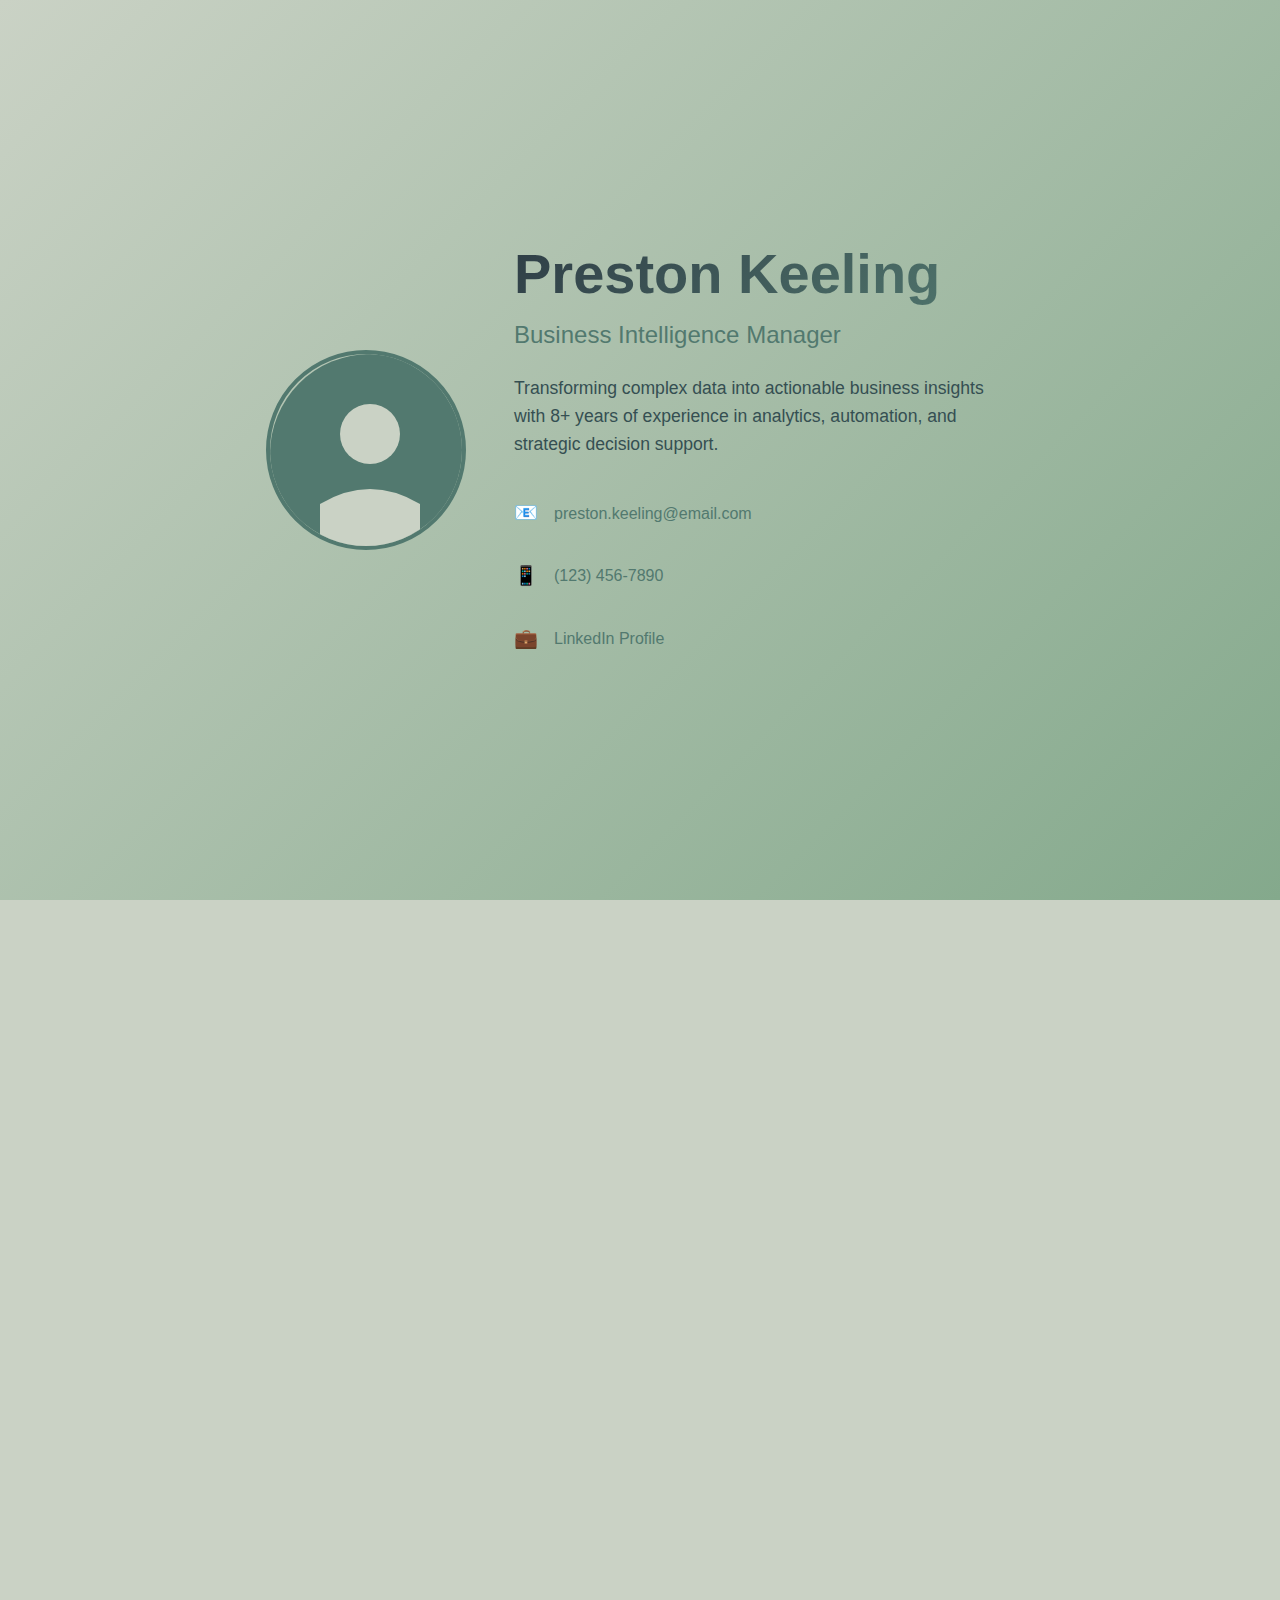
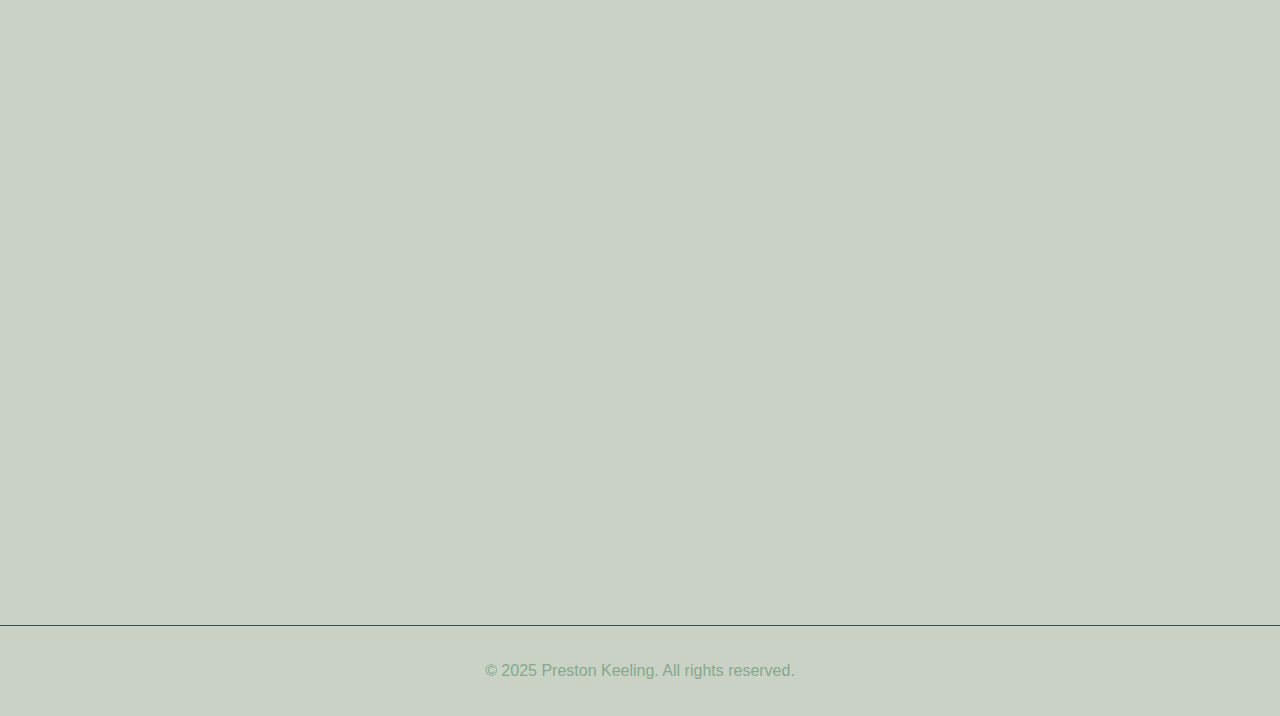
<file: index.html>
<!DOCTYPE html>
<html lang="en">
<head>
    <meta charset="UTF-8">
    <meta name="viewport" content="width=device-width, initial-scale=1.0">
    <title>Preston Keeling - Business Intelligence Manager</title>
    <link rel="stylesheet" href="styles.css">
    <script src="script.js" defer></script>
</head>
<body>
    <!-- FUTURE NAV: Uncomment when adding portfolio pages
    <nav class="main-nav">
        <div class="nav-container">
            <div class="nav-logo">
                <a href="#home">Preston Keeling</a>
            </div>
            <ul class="nav-links">
                <li><a href="#home">Home</a></li>
                <li><a href="#about">About</a></li>
                <li><a href="#experience">Experience</a></li>
                <li><a href="#skills">Skills</a></li>
                <li><a href="#projects">Projects</a></li>
                <li><a href="#contact">Contact</a></li>
            </ul>
            <div class="nav-toggle">
                <span></span>
                <span></span>
                <span></span>
            </div>
        </div>
    </nav>
    -->

    <!-- Header Section -->
    <header id="home" class="hero-section">
        <div class="container">
            <div class="hero-content">
                <div class="hero-image">
                    <!-- Professional headshot placeholder -->
                    <div class="headshot-placeholder">
                        <svg width="200" height="200" viewBox="0 0 200 200" fill="none" xmlns="http://www.w3.org/2000/svg">
                            <circle cx="100" cy="100" r="100" fill="var(--accent-color)"/>
                            <circle cx="100" cy="80" r="30" fill="var(--background-color)"/>
                            <path d="M50 150 Q100 120 150 150 L150 200 L50 200 Z" fill="var(--background-color)"/>
                        </svg>
                    </div>
                </div>
                <div class="hero-text">
                    <h1 class="hero-title">Preston Keeling</h1>
                    <h2 class="hero-subtitle">Business Intelligence Manager</h2>
                    <p class="hero-description">
                        Transforming complex data into actionable business insights with 8+ years of experience 
                        in analytics, automation, and strategic decision support.
                    </p>
                    <div class="hero-contact">
                        <a href="mailto:preston.keeling@email.com" class="contact-link">
                            <span class="contact-icon">📧</span>
                            preston.keeling@email.com
                        </a>
                        <a href="tel:+1234567890" class="contact-link">
                            <span class="contact-icon">📱</span>
                            (123) 456-7890
                        </a>
                        <a href="https://linkedin.com/in/prestonkeeling" class="contact-link" target="_blank">
                            <span class="contact-icon">💼</span>
                            LinkedIn Profile
                        </a>
                    </div>
                </div>
            </div>
        </div>
    </header>

    <main>
        <!-- Summary Section -->
        <section id="summary" class="summary-section fade-in">
            <div class="container">
                <h2 class="section-title">Professional Summary</h2>
                <div class="summary-content">
                    <p>
                        Results-driven Business Intelligence Manager with extensive experience in data analytics, 
                        process automation, and strategic business intelligence solutions. Proven track record of 
                        identifying cost-saving opportunities, streamlining operations, and delivering data-driven 
                        insights that drive business growth.
                    </p>
                    <p>
                        Expertise in advanced analytics tools including Looker, R, SQL, and Power BI, with a strong 
                        foundation in statistical analysis and machine learning. Bilingual professional with 
                        exceptional communication skills and a passion for transforming complex data into 
                        compelling business narratives.
                    </p>
                </div>
            </div>
        </section>

        <!-- Experience Section -->
        <section id="experience" class="experience-section fade-in">
            <div class="container">
                <h2 class="section-title">Professional Experience</h2>
                <div class="experience-timeline">
                    
                    <article class="experience-item">
                        <div class="experience-header">
                            <h3 class="job-title">Business Intelligence Manager</h3>
                            <div class="company-info">
                                <span class="company">Maverik</span>
                                <span class="duration">October 2021 - Present (3 years 11 months)</span>
                            </div>
                        </div>
                        <ul class="job-responsibilities">
                            <li>Lead cross-functional analytics initiatives, driving data-driven decision making across multiple business units</li>
                            <li>Manage and mentor a team of business intelligence analysts, fostering professional development and technical excellence</li>
                            <li>Develop and implement strategic BI roadmaps, resulting in improved operational efficiency and cost reduction</li>
                            <li>Partner with executive leadership to identify key performance indicators and establish data governance frameworks</li>
                        </ul>
                    </article>

                    <article class="experience-item">
                        <div class="experience-header">
                            <h3 class="job-title">Senior Business Intelligence Analyst</h3>
                            <div class="company-info">
                                <span class="company">Maverik</span>
                                <span class="duration">September 2017 - October 2021 (4 years 1 month)</span>
                            </div>
                        </div>
                        <ul class="job-responsibilities">
                            <li>Designed and implemented automated reporting solutions, reducing manual processing time by 75%</li>
                            <li>Identified and resolved duplicate vendor invoice issues, saving the company significant operational costs</li>
                            <li>Developed advanced sales forecasting models using statistical analysis and machine learning techniques</li>
                            <li>Created comprehensive dashboards and visualizations for executive reporting and operational monitoring</li>
                        </ul>
                    </article>

                    <article class="experience-item">
                        <div class="experience-header">
                            <h3 class="job-title">Business Intelligence Analyst</h3>
                            <div class="company-info">
                                <span class="company">Maverik</span>
                                <span class="duration">January 2016 - September 2017 (1 year 8 months)</span>
                            </div>
                        </div>
                        <ul class="job-responsibilities">
                            <li>Automated payroll processing workflows, improving accuracy and reducing processing time</li>
                            <li>Conducted in-depth data analysis to support strategic business decisions and operational improvements</li>
                            <li>Collaborated with IT teams to optimize data warehouse performance and data quality initiatives</li>
                            <li>Developed standardized reporting templates and documentation for consistent analytics delivery</li>
                        </ul>
                    </article>

                    <article class="experience-item">
                        <div class="experience-header">
                            <h3 class="job-title">Data Analyst</h3>
                            <div class="company-info">
                                <span class="company">Maverik</span>
                                <span class="duration">June 2014 - January 2016 (1 year 7 months)</span>
                            </div>
                        </div>
                        <ul class="job-responsibilities">
                            <li>Performed statistical analysis and data mining to identify trends and business opportunities</li>
                            <li>Created ad-hoc reports and analysis to support various business units and decision-making processes</li>
                            <li>Maintained data integrity and quality assurance protocols for critical business datasets</li>
                            <li>Supported the implementation of new analytics tools and methodologies</li>
                        </ul>
                    </article>

                </div>
            </div>
        </section>

        <!-- Skills Section -->
        <section id="skills" class="skills-section fade-in">
            <div class="container">
                <h2 class="section-title">Technical Skills</h2>
                <div class="skills-grid">
                    
                    <div class="skills-category">
                        <h3 class="skills-category-title">Comfortable with</h3>
                        <div class="skills-pills">
                            <span class="skill-pill primary">Looker</span>
                            <span class="skill-pill primary">SQL</span>
                            <span class="skill-pill primary">R Programming</span>
                            <span class="skill-pill primary">Data Analysis</span>
                            <span class="skill-pill primary">Statistical Modeling</span>
                            <span class="skill-pill primary">Business Intelligence</span>
                            <span class="skill-pill primary">Data Visualization</span>
                            <span class="skill-pill primary">Process Automation</span>
                        </div>
                    </div>

                    <div class="skills-category">
                        <h3 class="skills-category-title">Working knowledge of</h3>
                        <div class="skills-pills">
                            <span class="skill-pill secondary">Power BI</span>
                            <span class="skill-pill secondary">Python</span>
                            <span class="skill-pill secondary">Machine Learning</span>
                            <span class="skill-pill secondary">Probability & Statistics</span>
                            <span class="skill-pill secondary">Data Science</span>
                            <span class="skill-pill secondary">Spanish (Professional)</span>
                            <span class="skill-pill secondary">Tableau</span>
                            <span class="skill-pill secondary">Excel VBA</span>
                        </div>
                    </div>

                </div>
            </div>
        </section>

        <!-- Data Story Section -->
        <section id="projects" class="projects-section fade-in">
            <div class="container">
                <h2 class="section-title">Data Story</h2>
                <p class="section-subtitle">Key projects that demonstrate the power of data-driven decision making</p>
                
                <div class="projects-grid">
                    
                    <article class="project-card">
                        <div class="project-header">
                            <h3 class="project-title">Duplicate Invoice Detection System</h3>
                            <span class="project-tag">Cost Optimization</span>
                        </div>
                        <div class="project-content">
                            <p class="project-description">
                                Developed an automated system to identify and flag duplicate vendor invoices, 
                                preventing overpayments and streamlining accounts payable processes.
                            </p>
                            <div class="project-metrics">
                                <div class="metric">
                                    <span class="metric-value">$2.3M</span>
                                    <span class="metric-label">Cost Savings Identified</span>
                                </div>
                                <div class="metric">
                                    <span class="metric-value">95%</span>
                                    <span class="metric-label">Detection Accuracy</span>
                                </div>
                            </div>
                            <div class="project-tech">
                                <span class="tech-tag">SQL</span>
                                <span class="tech-tag">R</span>
                                <span class="tech-tag">Looker</span>
                            </div>
                        </div>
                    </article>

                    <article class="project-card">
                        <div class="project-header">
                            <h3 class="project-title">Automated Sales Forecasting Model</h3>
                            <span class="project-tag">Predictive Analytics</span>
                        </div>
                        <div class="project-content">
                            <p class="project-description">
                                Built a comprehensive forecasting model that predicts sales trends across multiple 
                                product categories, enabling proactive inventory management and strategic planning.
                            </p>
                            <div class="project-metrics">
                                <div class="metric">
                                    <span class="metric-value">87%</span>
                                    <span class="metric-label">Forecast Accuracy</span>
                                </div>
                                <div class="metric">
                                    <span class="metric-value">40hrs</span>
                                    <span class="metric-label">Weekly Time Saved</span>
                                </div>
                            </div>
                            <div class="project-tech">
                                <span class="tech-tag">R</span>
                                <span class="tech-tag">Statistical Modeling</span>
                                <span class="tech-tag">Machine Learning</span>
                            </div>
                        </div>
                    </article>

                    <article class="project-card">
                        <div class="project-header">
                            <h3 class="project-title">Payroll Process Automation</h3>
                            <span class="project-tag">Process Improvement</span>
                        </div>
                        <div class="project-content">
                            <p class="project-description">
                                Redesigned and automated payroll processing workflows, reducing manual errors 
                                and processing time while improving data accuracy and compliance reporting.
                            </p>
                            <div class="project-metrics">
                                <div class="metric">
                                    <span class="metric-value">75%</span>
                                    <span class="metric-label">Time Reduction</span>
                                </div>
                                <div class="metric">
                                    <span class="metric-value">99.8%</span>
                                    <span class="metric-label">Accuracy Rate</span>
                                </div>
                            </div>
                            <div class="project-tech">
                                <span class="tech-tag">SQL</span>
                                <span class="tech-tag">Process Automation</span>
                                <span class="tech-tag">Data Validation</span>
                            </div>
                        </div>
                    </article>

                </div>
            </div>
        </section>

        <!-- Contact Section -->
        <section id="contact" class="contact-section fade-in">
            <div class="container">
                <h2 class="section-title">Let's Connect</h2>
                <p class="section-subtitle">
                    Ready to discuss how data-driven insights can transform your business? 
                    Let's explore opportunities to work together.
                </p>
                
                <div class="contact-content">
                    <div class="contact-info">
                        <div class="contact-item">
                            <span class="contact-icon">📧</span>
                            <div class="contact-details">
                                <h4>Email</h4>
                                <a href="mailto:preston.keeling@email.com">preston.keeling@email.com</a>
                            </div>
                        </div>
                        
                        <div class="contact-item">
                            <span class="contact-icon">📱</span>
                            <div class="contact-details">
                                <h4>Phone</h4>
                                <a href="tel:+1234567890">(123) 456-7890</a>
                            </div>
                        </div>
                        
                        <div class="contact-item">
                            <span class="contact-icon">💼</span>
                            <div class="contact-details">
                                <h4>LinkedIn</h4>
                                <a href="https://linkedin.com/in/prestonkeeling" target="_blank">Connect with me</a>
                            </div>
                        </div>
                    </div>
                    
                    <div class="contact-cta">
                        <a href="mailto:preston.keeling@email.com" class="cta-button">
                            Get In Touch
                        </a>
                    </div>
                </div>
            </div>
        </section>
    </main>

    <!-- Footer -->
    <footer class="site-footer">
        <div class="container">
            <p>&copy; 2025 Preston Keeling. All rights reserved.</p>
        </div>
    </footer>
</body>
</html>
</file>
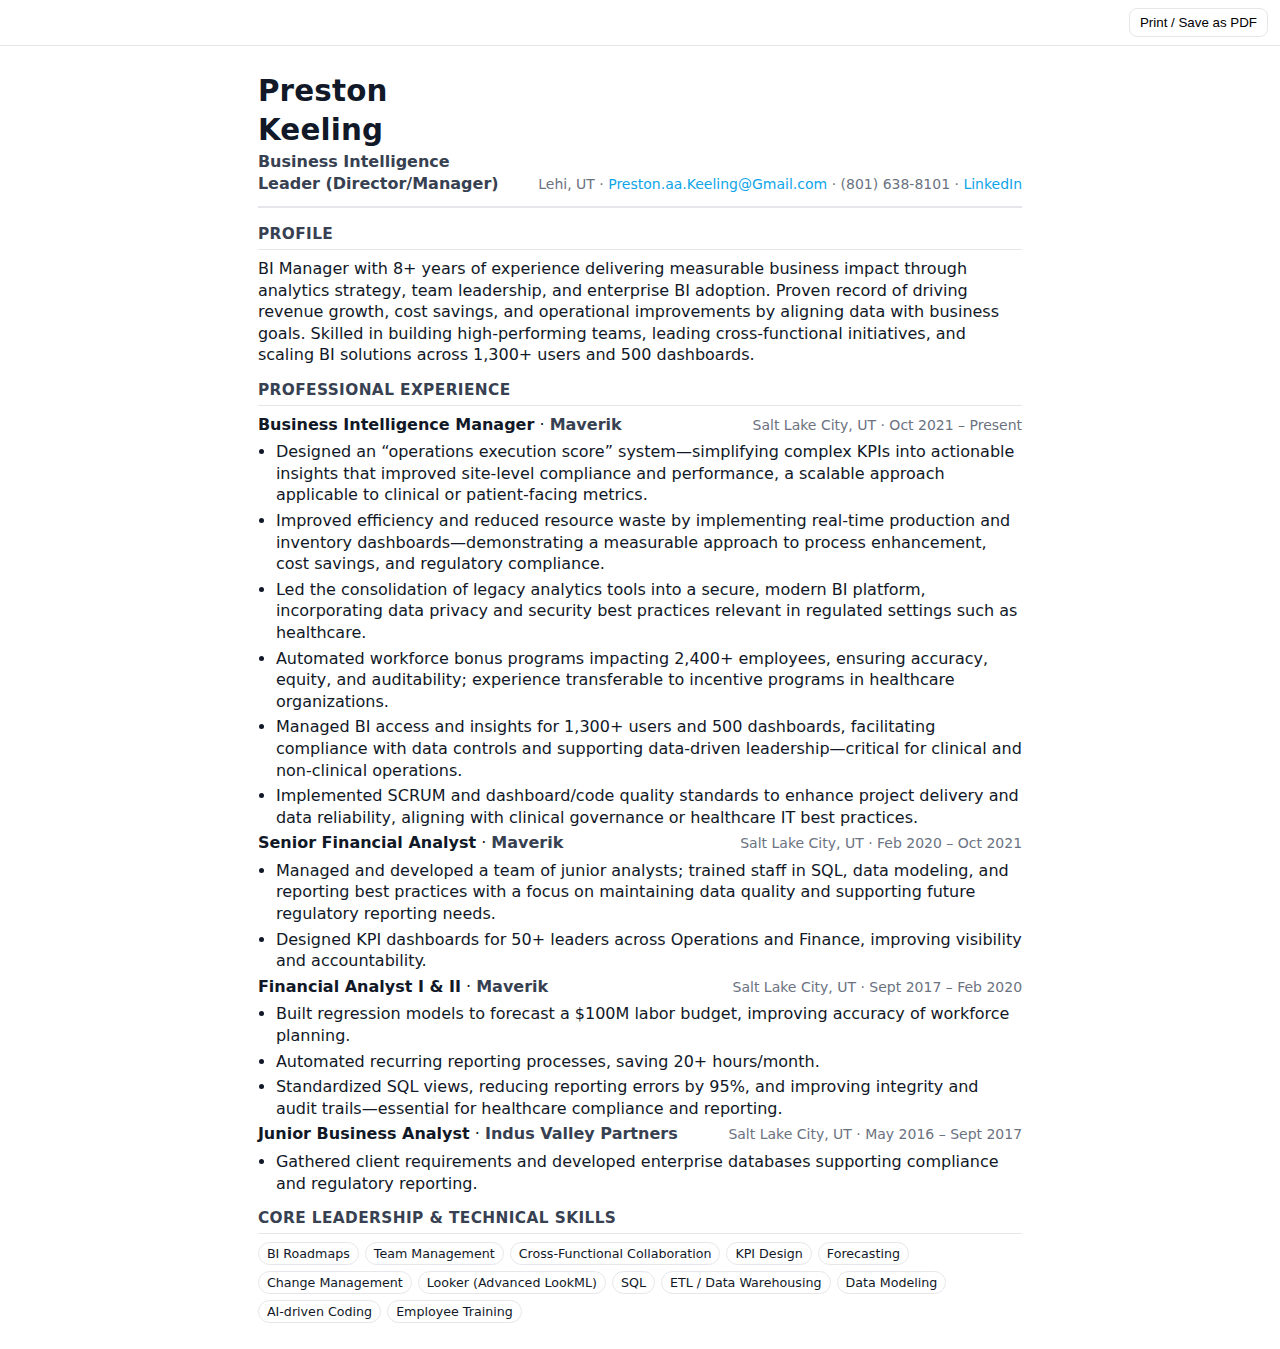
<file: allevio_resume_8_21.html>
<!doctype html>
<html lang="en">
<head>
  <meta charset="utf-8" />
  <meta name="viewport" content="width=device-width, initial-scale=1" />
  <title>Preston Keeling — Resume</title>
  <style>
    :root {
      --ink: #111827;
      --sub: #374151;
      --muted: #6b7280;
      --rule: #e5e7eb;
      --accent: #0ea5e9;
    }
    html, body { height: 100%; }
    body {
      margin: 0;
      color: var(--ink);
      font: 12pt/1.35 "Inter", system-ui, -apple-system, Segoe UI, Roboto, Helvetica, Arial, "Apple Color Emoji", "Segoe UI Emoji";
      -webkit-font-smoothing: antialiased;
      background: #fff;
      print-color-adjust: exact;
      -webkit-print-color-adjust: exact;
    }
    @page { size: A4; margin: 0.33in; }
    @media print {
      .toolbar { display: none !important; }
      a { color: inherit; text-decoration: none; }
      .avoid-break { break-inside: avoid; page-break-inside: avoid; }
      h2 { break-after: avoid; }
    }
    .sheet {
      max-width: 8.5in;
      margin: 0 auto;
      padding: 0.27in;
      box-sizing: border-box;
    }
    header {
      display: grid;
      grid-template-columns: 1fr auto;
      gap: 8px 24px;
      align-items: end;
      border-bottom: 2px solid var(--rule);
      padding-bottom: 12px;
      margin-bottom: 16px;
    }
    .name { font-size: 22pt; font-weight: 800; letter-spacing: .2px; }
    .title { font-size: 12pt; color: var(--sub); font-weight: 600; }
    .contact { font-size: 10.5pt; color: var(--muted); }
    .contact a { color: var(--accent); text-decoration: none; }
    h2 { font-size: 11.5pt; letter-spacing: .4px; text-transform: uppercase; color: var(--sub); margin: 14px 0 8px; border-bottom: 1px solid var(--rule); padding-bottom: 4px; }
    p { margin: 0 0 8px; }
    ul { margin: 6px 0 0 18px; padding: 0; }
    li { margin: 4px 0; }
    .role { display: grid; grid-template-columns: 1fr auto; gap: 2px 8px; align-items: baseline; margin-bottom: 2px; }
    .role .position { font-weight: 700; }
    .role .company { color: var(--sub); font-weight: 600; }
    .meta { color: var(--muted); font-size: 10.5pt; }
    .chips { display: flex; flex-wrap: wrap; gap: 6px; margin-top: 6px; }
    .chip { border: 1px solid var(--rule); padding: 2px 8px; border-radius: 999px; font-size: 9.5pt; }
    .toolbar { position: sticky; top: 0; background: #fff; border-bottom: 1px solid var(--rule); padding: 8px 12px; display: flex; gap: 8px; justify-content: flex-end; }
    .toolbar button { border: 1px solid var(--rule); background: #fff; padding: 6px 10px; border-radius: 8px; cursor: pointer; font-size: 10pt; }
    .toolbar button:hover { border-color: var(--accent); }
  </style>
</head>
<body>
  <div class="toolbar">
    <button onclick="window.print()">Print / Save as PDF</button>
  </div>
  <main class="sheet">
    <header>
      <div>
        <div class="name">Preston Keeling</div>
        <div class="title">Business Intelligence Leader (Director/Manager)</div>
      </div>
      <div class="contact">
        Lehi, UT · <a href="mailto:Preston.AA.Keeling@Gmail.com">Preston.aa.Keeling@Gmail.com</a> · (801) 638‑8101 · <a href="https://www.linkedin.com/in/prestonkeeling/">LinkedIn</a>
      </div>
    </header>
    <section class="avoid-break">
      <h2>Profile</h2>
      <p>
        BI Manager with 8+ years of experience delivering measurable business impact through analytics strategy, team leadership, and enterprise BI adoption. Proven record of driving revenue growth, cost savings, and operational improvements by aligning data with business goals. Skilled in building high-performing teams, leading cross-functional initiatives, and scaling BI solutions across 1,300+ users and 500 dashboards.
      </p>
    </section>
    <section>
      <h2>Professional Experience</h2>
      <article class="avoid-break">
        <div class="role">
          <div>
            <span class="position"><strong>Business Intelligence Manager</strong></span> · <span class="company">Maverik</span>
          </div>
          <div class="meta">Salt Lake City, UT · Oct 2021 – Present</div>
        </div>
        <ul>
          <li>Designed an “operations execution score” system—simplifying complex KPIs into actionable insights that improved site-level compliance and performance, a scalable approach applicable to clinical or patient-facing metrics.</li>
          <li>Improved efficiency and reduced resource waste by implementing real-time production and inventory dashboards—demonstrating a measurable approach to process enhancement, cost savings, and regulatory compliance.</li>
          <li>Led the consolidation of legacy analytics tools into a secure, modern BI platform, incorporating data privacy and security best practices relevant in regulated settings such as healthcare.</li>
          <li>Automated workforce bonus programs impacting 2,400+ employees, ensuring accuracy, equity, and auditability; experience transferable to incentive programs in healthcare organizations.</li>
          <li>Managed BI access and insights for 1,300+ users and 500 dashboards, facilitating compliance with data controls and supporting data-driven leadership—critical for clinical and non-clinical operations.</li>
          <li>Implemented SCRUM and dashboard/code quality standards to enhance project delivery and data reliability, aligning with clinical governance or healthcare IT best practices.</li>
        </ul>
      </article>
      <article class="avoid-break">
        <div class="role">
          <div>
            <span class="position"><strong>Senior Financial Analyst</strong></span> · <span class="company">Maverik</span>
          </div>
          <div class="meta">Salt Lake City, UT · Feb 2020 – Oct 2021</div>
        </div>
        <ul>
          <li>Managed and developed a team of junior analysts; trained staff in SQL, data modeling, and reporting best practices with a focus on maintaining data quality and supporting future regulatory reporting needs.</li>
          <li>Designed KPI dashboards for 50+ leaders across Operations and Finance, improving visibility and accountability.</li>
        </ul>
      </article>
      <article class="avoid-break">
        <div class="role">
          <div>
            <span class="position"><strong>Financial Analyst I &amp; II</strong></span> · <span class="company">Maverik</span>
          </div>
          <div class="meta">Salt Lake City, UT · Sept 2017 – Feb 2020</div>
        </div>
        <ul>
          <li>Built regression models to forecast a $100M labor budget, improving accuracy of workforce planning.</li>
          <li>Automated recurring reporting processes, saving 20+ hours/month.</li>
          <li>Standardized SQL views, reducing reporting errors by 95%, and improving integrity and audit trails—essential for healthcare compliance and reporting.</li>
        </ul>
      </article>
      <article class="avoid-break">
        <div class="role">
          <div>
            <span class="position"><strong>Junior Business Analyst</strong></span> · <span class="company">Indus Valley Partners</span>
          </div>
          <div class="meta">Salt Lake City, UT · May 2016 – Sept 2017</div>
        </div>
        <ul>
          <li>Gathered client requirements and developed enterprise databases supporting compliance and regulatory reporting.</li>
        </ul>
      </article>
    </section>
    <section class="avoid-break">
      <h2>Core Leadership &amp; Technical Skills</h2>
      <div class="chips">
        <span class="chip">BI Roadmaps</span>
        <span class="chip">Team Management</span>
        <span class="chip">Cross-Functional Collaboration</span>
        <span class="chip">KPI Design</span>
        <span class="chip">Forecasting</span>
        <span class="chip">Change Management</span>
        <span class="chip">Looker (Advanced LookML)</span>
        <span class="chip">SQL</span>
        <span class="chip">ETL / Data Warehousing</span>
        <span class="chip">Data Modeling</span>
        <span class="chip">AI-driven Coding</span>
        <span class="chip">Employee Training</span>
      </div>
    </section>
  </main>
</body>
</html>
</file>
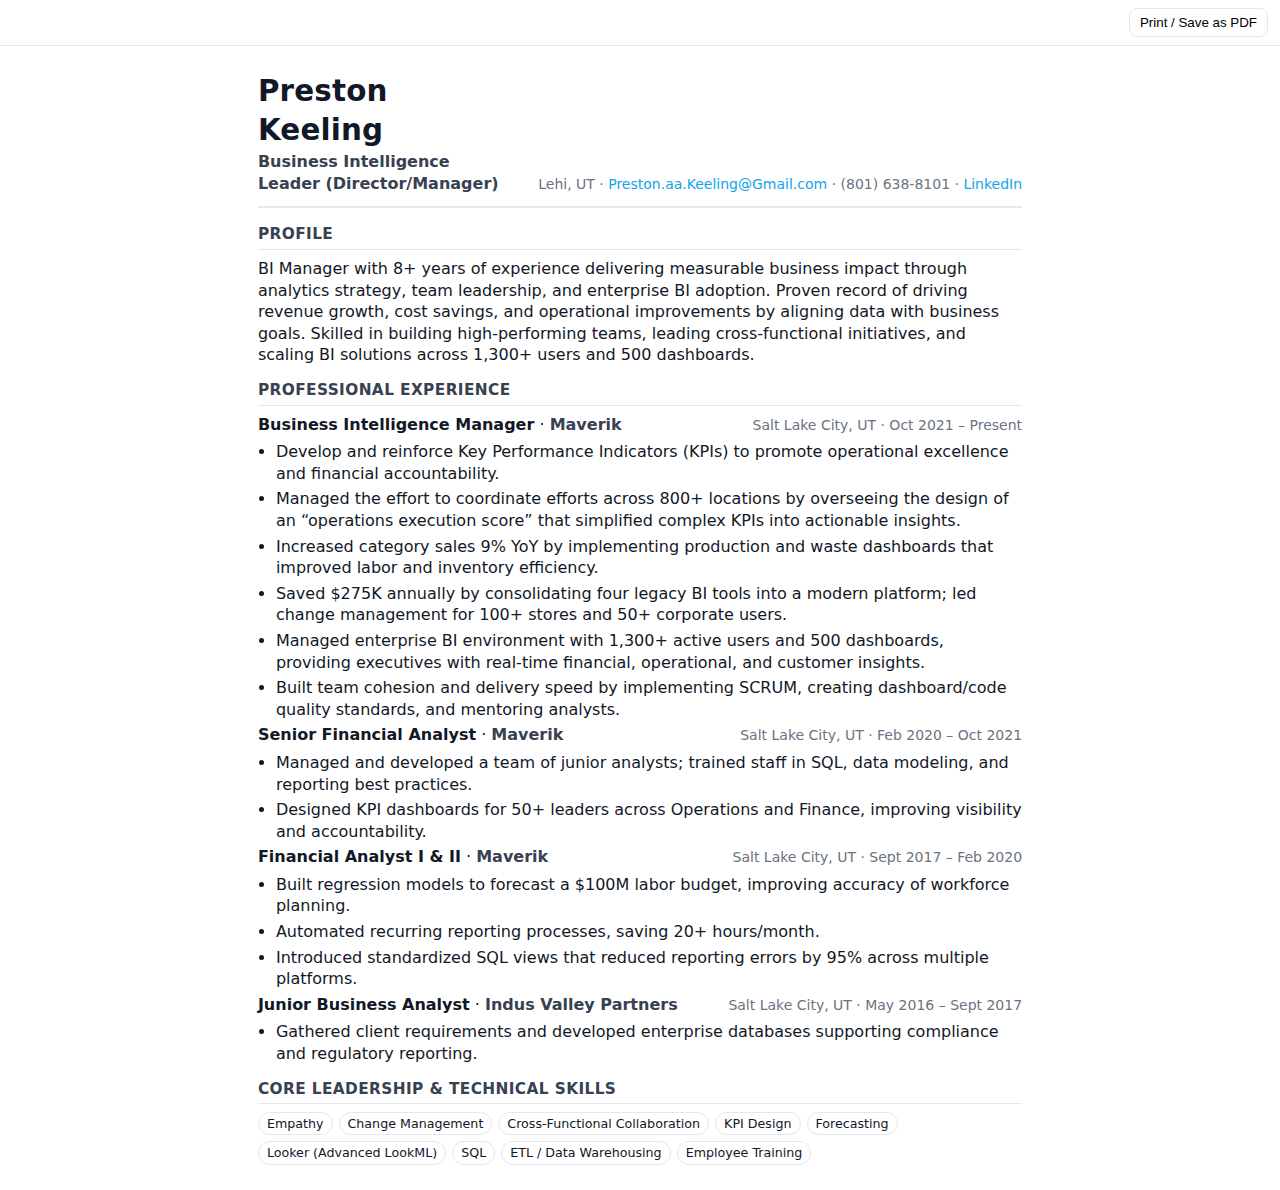
<file: resumeprintout.html>
<!doctype html>
<html lang="en">
<head>
  <meta charset="utf-8" />
  <meta name="viewport" content="width=device-width, initial-scale=1" />
  <title>Preston Keeling — Resume</title>
  <style>
    :root {
      --ink: #111827;
      --sub: #374151;
      --muted: #6b7280;
      --rule: #e5e7eb;
      --accent: #0ea5e9;
    }
    html, body { height: 100%; }
    body {
      margin: 0;
      color: var(--ink);
      font: 12pt/1.35 "Inter", system-ui, -apple-system, Segoe UI, Roboto, Helvetica, Arial, "Apple Color Emoji", "Segoe UI Emoji";
      -webkit-font-smoothing: antialiased;
      background: #fff;
      print-color-adjust: exact;
      -webkit-print-color-adjust: exact;
    }
    @page { size: A4; margin: 0.33in; }
    @media print {
      .toolbar { display: none !important; }
      a { color: inherit; text-decoration: none; }
      .avoid-break { break-inside: avoid; page-break-inside: avoid; }
      h2 { break-after: avoid; }
    }
    .sheet {
      max-width: 8.5in;
      margin: 0 auto;
      padding: 0.27in;
      box-sizing: border-box;
    }
    header {
      display: grid;
      grid-template-columns: 1fr auto;
      gap: 8px 24px;
      align-items: end;
      border-bottom: 2px solid var(--rule);
      padding-bottom: 12px;
      margin-bottom: 16px;
    }
    .name { font-size: 22pt; font-weight: 800; letter-spacing: .2px; }
    .title { font-size: 12pt; color: var(--sub); font-weight: 600; }
    .contact { font-size: 10.5pt; color: var(--muted); }
    .contact a { color: var(--accent); text-decoration: none; }
    h2 { font-size: 11.5pt; letter-spacing: .4px; text-transform: uppercase; color: var(--sub); margin: 14px 0 8px; border-bottom: 1px solid var(--rule); padding-bottom: 4px; }
    p { margin: 0 0 8px; }
    ul { margin: 6px 0 0 18px; padding: 0; }
    li { margin: 4px 0; }
    .role { display: grid; grid-template-columns: 1fr auto; gap: 2px 8px; align-items: baseline; margin-bottom: 2px; }
    .role .position { font-weight: 700; }
    .role .company { color: var(--sub); font-weight: 600; }
    .meta { color: var(--muted); font-size: 10.5pt; }
    .chips { display: flex; flex-wrap: wrap; gap: 6px; margin-top: 6px; }
    .chip { border: 1px solid var(--rule); padding: 2px 8px; border-radius: 999px; font-size: 9.5pt; }
    .toolbar { position: sticky; top: 0; background: #fff; border-bottom: 1px solid var(--rule); padding: 8px 12px; display: flex; gap: 8px; justify-content: flex-end; }
    .toolbar button { border: 1px solid var(--rule); background: #fff; padding: 6px 10px; border-radius: 8px; cursor: pointer; font-size: 10pt; }
    .toolbar button:hover { border-color: var(--accent); }
  </style>
</head>
<body>
  <div class="toolbar">
    <button onclick="window.print()">Print / Save as PDF</button>
  </div>
  <main class="sheet">
    <header>
      <div>
        <div class="name">Preston Keeling</div>
        <div class="title">Business Intelligence Leader (Director/Manager)</div>
      </div>
      <div class="contact">
        Lehi, UT · <a href="mailto:Preston.AA.Keeling@Gmail.com">Preston.aa.Keeling@Gmail.com</a> · (801) 638‑8101 · <a href="https://www.linkedin.com/in/prestonkeeling/">LinkedIn</a>
      </div>
    </header>
    <section class="avoid-break">
      <h2>Profile</h2>
      <p>
        BI Manager with 8+ years of experience delivering measurable business impact through analytics strategy, team leadership, and enterprise BI adoption. Proven record of driving revenue growth, cost savings, and operational improvements by aligning data with business goals. Skilled in building high-performing teams, leading cross-functional initiatives, and scaling BI solutions across 1,300+ users and 500 dashboards.
      </p>
    </section>
    <section>
      <h2>Professional Experience</h2>
      <article class="avoid-break">
        <div class="role">
          <div>
            <span class="position"><strong>Business Intelligence Manager</strong></span> · <span class="company">Maverik</span>
          </div>
          <div class="meta">Salt Lake City, UT · Oct 2021 – Present</div>
        </div>
        <ul>
          <li>Develop and reinforce Key Performance Indicators (KPIs) to promote operational excellence and financial accountability. </li>
          <li>Managed the effort to coordinate efforts across 800+ locations by overseeing the design of an “operations execution score” that simplified complex KPIs into actionable insights.</li>
          <li>Increased category sales 9% YoY by implementing production and waste dashboards that improved labor and inventory efficiency.</li>
          <li>Saved $275K annually by consolidating four legacy BI tools into a modern platform; led change management for 100+ stores and 50+ corporate users.</li>
       <!--   <li>Reduced manual work and costs by automating the employee bonus program for 2,400 employees, saving $100K annually.</li>
       -->  
       <li>Managed enterprise BI environment with 1,300+ active users and 500 dashboards, providing executives with real-time financial, operational, and customer insights.</li>
          <li>Built team cohesion and delivery speed by implementing SCRUM, creating dashboard/code quality standards, and mentoring analysts.</li>
        </ul>
      </article>
      <article class="avoid-break">
        <div class="role">
          <div>
            <span class="position"><strong>Senior Financial Analyst</strong></span> · <span class="company">Maverik</span>
          </div>
          <div class="meta">Salt Lake City, UT · Feb 2020 – Oct 2021</div>
        </div>
        <ul>
          <li>Managed and developed a team of junior analysts; trained staff in SQL, data modeling, and reporting best practices.</li>
          <li>Designed KPI dashboards for 50+ leaders across Operations and Finance, improving visibility and accountability.</li>
        </ul>
      </article>
      <article class="avoid-break">
        <div class="role">
          <div>
            <span class="position"><strong>Financial Analyst I &amp; II</strong></span> · <span class="company">Maverik</span>
          </div>
          <div class="meta">Salt Lake City, UT · Sept 2017 – Feb 2020</div>
        </div>
        <ul>
          <li>Built regression models to forecast a $100M labor budget, improving accuracy of workforce planning.</li>
          <li>Automated recurring reporting processes, saving 20+ hours/month.</li>
          <li>Introduced standardized SQL views that reduced reporting errors by 95% across multiple platforms.</li>
        </ul>
      </article>
      <article class="avoid-break">
        <div class="role">
          <div>
            <span class="position"><strong>Junior Business Analyst</strong></span> · <span class="company">Indus Valley Partners</span>
          </div>
          <div class="meta">Salt Lake City, UT · May 2016 – Sept 2017</div>
        </div>
        <ul>
          <li>Gathered client requirements and developed enterprise databases supporting compliance and regulatory reporting.</li>
        </ul>
      </article>
    </section>
    <section class="avoid-break">
      <h2>Core Leadership &amp; Technical Skills</h2>
      <div class="chips">
        <span class="chip">Empathy</span>
        <span class="chip">Change Management</span>
        <span class="chip">Cross-Functional Collaboration</span>
        <span class="chip">KPI Design</span>
        <span class="chip">Forecasting</span>
        <span class="chip">Looker (Advanced LookML)</span>
        <span class="chip">SQL</span>
        <span class="chip">ETL / Data Warehousing</span>
        <span class="chip">Employee Training</span>
      </div>
    </section>
  </main>
</body>
</html>
</file>
<file: styles.css>
:root {
    --ash-gray: #cad2c5ff;
    --cambridge-blue: #84a98cff;
    --hookers-green: #52796fff;
    --dark-slate-gray: #354f52ff;
    --charcoal: #2f3e46ff;
    --background-color: var(--ash-gray);
    --surface-color: var(--cambridge-blue);
    --surface-variant: var(--ash-gray);
    --accent-color: var(--hookers-green);
    --accent-hover: var(--dark-slate-gray);
    --text-primary: var(--charcoal);
    --text-secondary: var(--dark-slate-gray);
    --text-muted: var(--cambridge-blue);
    --border-color: var(--dark-slate-gray);
    --success-color: #009473;
    --warning-color: #ffa500;
    
    /* Typography */
    --font-family: -apple-system, BlinkMacSystemFont, 'Segoe UI', Roboto, Oxygen, Ubuntu, Cantarell, sans-serif;
    --font-size-base: 16px;
    --line-height-base: 1.6;
    
    /* Spacing */
    --spacing-xs: 0.5rem;
    --spacing-sm: 1rem;
    --spacing-md: 1.5rem;
    --spacing-lg: 2rem;
    --spacing-xl: 3rem;
    --spacing-xxl: 4rem;
    
    /* Transitions */
    --transition-fast: 0.2s ease;
    --transition-normal: 0.3s ease;
    --transition-slow: 0.6s ease;
}

* {
    margin: 0;
    padding: 0;
    box-sizing: border-box;
}

html {
    scroll-behavior: smooth;
    font-size: var(--font-size-base);
}

body {
    font-family: var(--font-family);
    line-height: var(--line-height-base);
    color: var(--text-primary);
    background-color: var(--background-color);
    overflow-x: hidden;
}

.container {
    max-width: 1200px;
    margin: 0 auto;
    padding: 0 var(--spacing-md);
}

h1, h2, h3, h4, h5, h6 {
    font-weight: 600;
    line-height: 1.3;
    margin-bottom: var(--spacing-sm);
}

h1 { font-size: 2.5rem; }
h2 { font-size: 2rem; }
h3 { font-size: 1.5rem; }
h4 { font-size: 1.25rem; }

p {
    margin-bottom: var(--spacing-sm);
    color: var(--text-secondary);
}

a {
    color: var(--accent-color);
    text-decoration: none;
    transition: color var(--transition-fast);
}

a:hover {
    color: var(--accent-hover);
}

section {
    padding: var(--spacing-xxl) 0;
}

.section-title {
    text-align: center;
    margin-bottom: var(--spacing-lg);
    color: var(--text-primary);
    position: relative;
}

.section-title::after {
    content: '';
    display: block;
    width: 60px;
    height: 3px;
    background: var(--accent-color);
    margin: var(--spacing-sm) auto 0;
    border-radius: 2px;
}

.section-subtitle {
    text-align: center;
    font-size: 1.1rem;
    color: var(--text-secondary);
    margin-bottom: var(--spacing-xl);
    max-width: 600px;
    margin-left: auto;
    margin-right: auto;
}

.hero-section {
    min-height: 100vh;
    display: flex;
    align-items: center;
    background: linear-gradient(135deg, var(--background-color) 0%, var(--surface-color) 100%);
    position: relative;
}

.hero-content {
    display: grid;
    grid-template-columns: auto 1fr;
    gap: var(--spacing-xl);
    align-items: center;
    width: 100%;
}

.hero-image {
    display: flex;
    justify-content: center;
}

.headshot-placeholder {
    width: 200px;
    height: 200px;
    border-radius: 50%;
    overflow: hidden;
    border: 4px solid var(--accent-color);
    transition: transform var(--transition-normal);
}

.headshot-placeholder:hover {
    transform: scale(1.05);
}

.hero-title {
    font-size: 3rem;
    font-weight: 700;
    margin-bottom: var(--spacing-xs);
    background: linear-gradient(135deg, var(--text-primary) 0%, var(--accent-color) 100%);
    -webkit-background-clip: text;
    -webkit-text-fill-color: transparent;
    background-clip: text;
}

.hero-subtitle {
    font-size: 1.5rem;
    color: var(--accent-color);
    margin-bottom: var(--spacing-md);
    font-weight: 400;
}

.hero-description {
    font-size: 1.1rem;
    color: var(--text-secondary);
    margin-bottom: var(--spacing-lg);
    max-width: 500px;
}

.hero-contact {
    display: flex;
    flex-direction: column;
    gap: var(--spacing-sm);
}

.contact-link {
    display: flex;
    align-items: center;
    gap: var(--spacing-sm);
    padding: var(--spacing-xs) 0;
    transition: transform var(--transition-fast);
}

.contact-link:hover {
    transform: translateX(5px);
}

.contact-icon {
    font-size: 1.2rem;
    width: 24px;
    text-align: center;
}

.summary-section {
    background-color: var(--surface-color);
}

.summary-content {
    max-width: 800px;
    margin: 0 auto;
    text-align: center;
}

.summary-content p {
    font-size: 1.1rem;
    margin-bottom: var(--spacing-md);
}

.experience-timeline {
    max-width: 900px;
    margin: 0 auto;
}

.experience-item {
    background: var(--surface-color);
    border-radius: 12px;
    padding: var(--spacing-lg);
    margin-bottom: var(--spacing-lg);
    border-left: 4px solid var(--accent-color);
    transition: transform var(--transition-normal), box-shadow var(--transition-normal);
}

.experience-item:hover {
    transform: translateY(-5px);
    box-shadow: 0 10px 30px rgba(82, 121, 111, 0.1);
}

.experience-header {
    margin-bottom: var(--spacing-md);
}

.job-title {
    color: var(--text-primary);
    margin-bottom: var(--spacing-xs);
}

.company-info {
    display: flex;
    justify-content: space-between;
    align-items: center;
    flex-wrap: wrap;
    gap: var(--spacing-sm);
}

.company {
    font-weight: 600;
    color: var(--accent-color);
    font-size: 1.1rem;
}

.duration {
    color: var(--text-muted);
    font-size: 0.9rem;
}

.job-responsibilities {
    list-style: none;
    padding-left: 0;
}

.job-responsibilities li {
    position: relative;
    padding-left: var(--spacing-md);
    margin-bottom: var(--spacing-sm);
    color: var(--text-secondary);
}

.job-responsibilities li::before {
    content: '▶';
    position: absolute;
    left: 0;
    color: var(--accent-color);
    font-size: 0.8rem;
}

.skills-section {
    background-color: var(--surface-color);
}

.skills-grid {
    display: grid;
    grid-template-columns: repeat(auto-fit, minmax(400px, 1fr));
    gap: var(--spacing-xl);
    max-width: 1000px;
    margin: 0 auto;
}

.skills-category {
    background: var(--surface-variant);
    padding: var(--spacing-lg);
    border-radius: 12px;
    transition: transform var(--transition-normal);
}

.skills-category:hover {
    transform: translateY(-3px);
}

.skills-category-title {
    color: var(--text-primary);
    margin-bottom: var(--spacing-md);
    text-align: center;
}

.skills-pills {
    display: flex;
    flex-wrap: wrap;
    gap: var(--spacing-sm);
    justify-content: center;
}

.skill-pill {
    display: inline-block;
    padding: var(--spacing-xs) var(--spacing-md);
    border-radius: 25px;
    font-size: 0.9rem;
    font-weight: 500;
    transition: all var(--transition-normal);
    cursor: default;
    position: relative;
    overflow: hidden;
}

.skill-pill.primary {
    background: var(--accent-color);
    color: white;
}

.skill-pill.secondary {
    background: var(--surface-color);
    color: var(--text-secondary);
    border: 1px solid var(--border-color);
}

.skill-pill:hover {
    transform: scale(1.05) translateY(-2px);
    box-shadow: 0 5px 15px rgba(82, 121, 111, 0.3);
}

.skill-pill.primary:hover {
    background: var(--accent-hover);
}

.skill-pill.secondary:hover {
    background: var(--accent-color);
    color: white;
    border-color: var(--accent-color);
}

.projects-grid {
    display: grid;
    grid-template-columns: repeat(auto-fit, minmax(350px, 1fr));
    gap: var(--spacing-lg);
    margin-top: var(--spacing-xl);
}

.project-card {
    background: var(--surface-color);
    border-radius: 12px;
    padding: var(--spacing-lg);
    transition: transform var(--transition-normal), box-shadow var(--transition-normal);
    border: 1px solid var(--border-color);
}

.project-card:hover {
    transform: translateY(-8px) scale(1.02);
    box-shadow: 0 15px 40px rgba(82, 121, 111, 0.15);
    border-color: var(--accent-color);
}

.project-header {
    display: flex;
    justify-content: space-between;
    align-items: flex-start;
    margin-bottom: var(--spacing-md);
    flex-wrap: wrap;
    gap: var(--spacing-sm);
}

.project-title {
    color: var(--text-primary);
    flex: 1;
    min-width: 200px;
}

.project-tag {
    background: var(--accent-color);
    color: white;
    padding: var(--spacing-xs) var(--spacing-sm);
    border-radius: 20px;
    font-size: 0.8rem;
    font-weight: 500;
    white-space: nowrap;
}

.project-description {
    margin-bottom: var(--spacing-md);
    line-height: 1.7;
}

.project-metrics {
    display: grid;
    grid-template-columns: repeat(auto-fit, minmax(120px, 1fr));
    gap: var(--spacing-md);
    margin-bottom: var(--spacing-md);
    padding: var(--spacing-md);
    background: var(--surface-variant);
    border-radius: 8px;
}

.metric {
    text-align: center;
}

.metric-value {
    display: block;
    font-size: 1.5rem;
    font-weight: 700;
    color: var(--accent-color);
    margin-bottom: var(--spacing-xs);
}

.metric-label {
    font-size: 0.8rem;
    color: var(--text-muted);
    text-transform: uppercase;
    letter-spacing: 0.5px;
}

.project-tech {
    display: flex;
    flex-wrap: wrap;
    gap: var(--spacing-xs);
}

.tech-tag {
    background: var(--background-color);
    color: var(--text-secondary);
    padding: 4px var(--spacing-sm);
    border-radius: 15px;
    font-size: 0.8rem;
    border: 1px solid var(--border-color);
}

.contact-section {
    background: var(--surface-color);
}

.contact-content {
    max-width: 600px;
    margin: 0 auto;
    text-align: center;
}

.contact-info {
    display: grid;
    grid-template-columns: repeat(auto-fit, minmax(200px, 1fr));
    gap: var(--spacing-lg);
    margin-bottom: var(--spacing-xl);
}

.contact-item {
    display: flex;
    flex-direction: column;
    align-items: center;
    gap: var(--spacing-sm);
    padding: var(--spacing-md);
    background: var(--surface-variant);
    border-radius: 12px;
    transition: transform var(--transition-normal);
}

.contact-item:hover {
    transform: translateY(-5px);
}

.contact-item .contact-icon {
    font-size: 2rem;
    margin-bottom: var(--spacing-sm);
}

.contact-details h4 {
    color: var(--text-primary);
    margin-bottom: var(--spacing-xs);
}

.contact-details a {
    color: var(--text-secondary);
    transition: color var(--transition-fast);
}

.contact-details a:hover {
    color: var(--accent-color);
}

.cta-button {
    display: inline-block;
    background: var(--accent-color);
    color: white;
    padding: var(--spacing-md) var(--spacing-xl);
    border-radius: 30px;
    font-weight: 600;
    font-size: 1.1rem;
    transition: all var(--transition-normal);
    text-transform: uppercase;
    letter-spacing: 0.5px;
}

.cta-button:hover {
    background: var(--accent-hover);
    transform: translateY(-3px) scale(1.05);
    box-shadow: 0 10px 25px rgba(82, 121, 111, 0.3);
}

.site-footer {
    background: var(--background-color);
    padding: var(--spacing-lg) 0;
    text-align: center;
    border-top: 1px solid var(--border-color);
}

.site-footer p {
    color: var(--text-muted);
    margin: 0;
}

.fade-in {
    opacity: 0;
    transform: translateY(30px);
    transition: opacity var(--transition-slow), transform var(--transition-slow);
}

.fade-in.visible {
    opacity: 1;
    transform: translateY(0);
}

@media (max-width: 768px) {
    :root {
        --spacing-xxl: 2rem;
        --spacing-xl: 1.5rem;
    }
    
    .hero-content {
        grid-template-columns: 1fr;
        text-align: center;
        gap: var(--spacing-lg);
    }
    
    .hero-title {
        font-size: 2.5rem;
    }
    
    .hero-subtitle {
        font-size: 1.3rem;
    }
    
    .skills-grid {
        grid-template-columns: 1fr;
    }
    
    .skills-category {
        min-width: auto;
    }
    
    .projects-grid {
        grid-template-columns: 1fr;
    }
    
    .company-info {
        flex-direction: column;
        align-items: flex-start;
    }
    
    .project-header {
        flex-direction: column;
        align-items: flex-start;
    }
    
    .contact-info {
        grid-template-columns: 1fr;
    }
}

@media (max-width: 600px) {
    .container {
        padding: 0 var(--spacing-sm);
    }
    
    .hero-title {
        font-size: 2rem;
    }
    
    .hero-subtitle {
        font-size: 1.2rem;
    }
    
    h2 {
        font-size: 1.8rem;
    }
    
    .headshot-placeholder {
        width: 150px;
        height: 150px;
    }
    
    .skills-pills {
        justify-content: flex-start;
    }
    
    .project-metrics {
        grid-template-columns: 1fr;
    }
}

@media (min-width: 1200px) {
    .container {
        padding: 0 var(--spacing-lg);
    }
    
    .hero-title {
        font-size: 3.5rem;
    }
    
    .projects-grid {
        grid-template-columns: repeat(3, 1fr);
    }
}

@media (prefers-contrast: high) {
    :root {
        --background-color: #000000;
        --surface-color: #1a1a1a;
        --text-primary: #ffffff;
        --text-secondary: #e0e0e0;
        --accent-color: #4fc3f7;
    }
}

@media (prefers-reduced-motion: reduce) {
    * {
        animation-duration: 0.01ms !important;
        animation-iteration-count: 1 !important;
        transition-duration: 0.01ms !important;
    }
    
    html {
        scroll-behavior: auto;
    }
}
</file>
